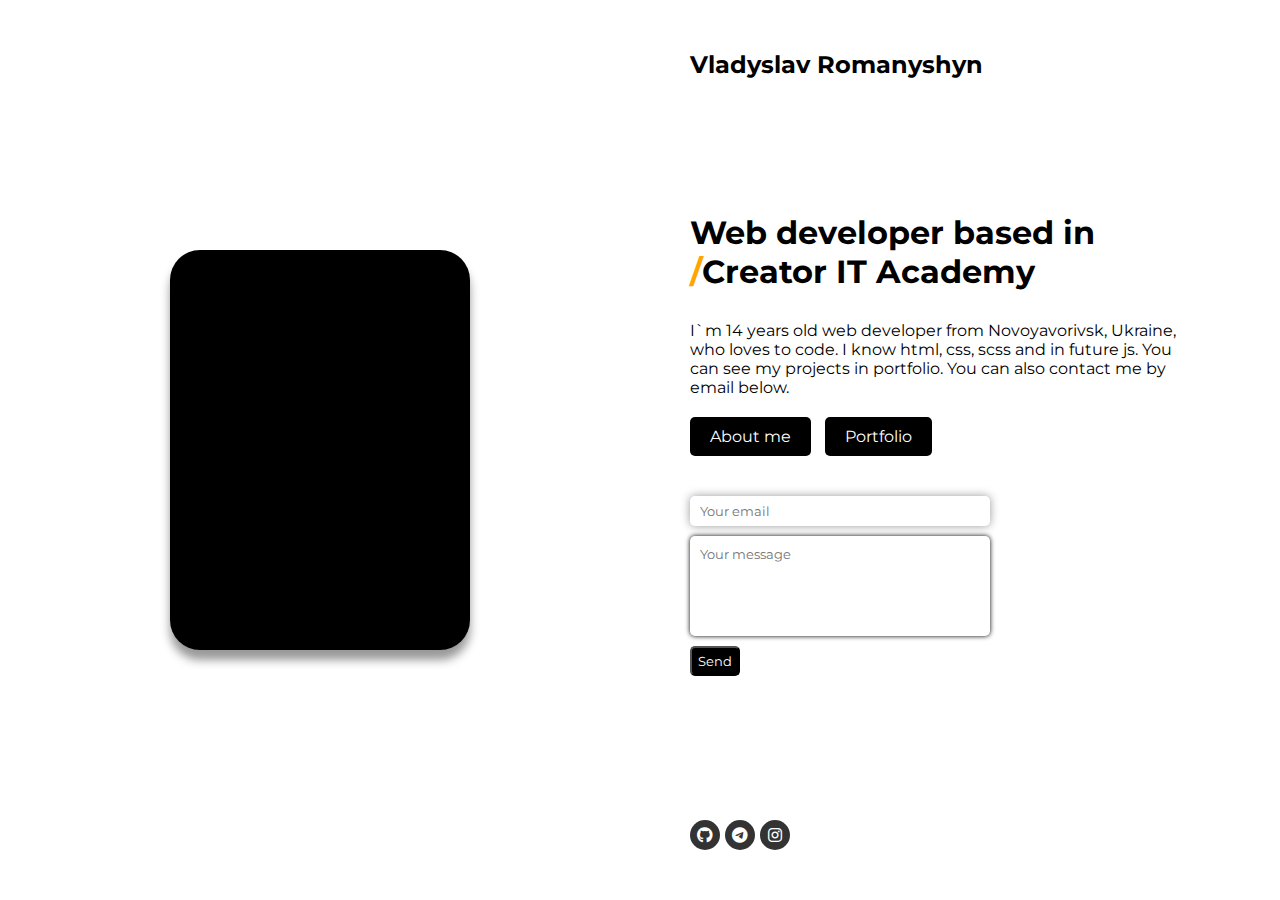
<file: index.html>
<!DOCTYPE html>
<html lang="en">
<head>
    <meta charset="UTF-8">
    <meta name="viewport" content="width=device-width, initial-scale=1.0">
    <title>Portfolio</title>
    <link rel="stylesheet" href="./style.css">
    <link rel='stylesheet' href='https://cdnjs.cloudflare.com/ajax/libs/font-awesome/6.7.2/css/all.css' integrity='sha512-GmZYQ9SKTnOea030Tbiat0Y+jhnYLIpsGAe6QTnToi8hI2nNbVMETHeK4wm4MuYMQdrc38x+sX77+kVD01eNsQ==' crossorigin='anonymous'/>


    <link href="https://fonts.googleapis.com/css?family=Montserrat:100,200,300,regular,500,600,700,800,900,100italic,200italic,300italic,italic,500italic,600italic,700italic,800italic,900italic" rel="stylesheet" />

</head>
<body>
    <div class="wrap">
        <div class="photoContainer">
            <div class="photo"></div>
        </div>


        <div class="infoContainer">
            <div class="nameContainer">
                <h2>Vladyslav Romanyshyn</h2>
            </div>
            <div class="mainInfoContainer">
                <h1>Web developer based in <span>/</span>Creator IT Academy </h1>
                <p>I`m 14 years old web developer from Novoyavorivsk, Ukraine, who loves to code. I know html, css, scss and in future js. You can see my projects in portfolio. You can also contact me by email below.</p>

                <div class="controlls">
                    <a href="https://www.figma.com/design/ebfzkCVe7oDDeDLrqlomrQ/Untitled?node-id=0-1&p=f&t=4Xk5L8ZpNwjHn4Un-0">About me</a>
                    <a href="./portfolio.html">Portfolio</a>
                </div>

                <form action="https://formspree.io/f/xzzzrnly"   method="POST"> 
                    <input type="email" name="email" placeholder="Your email">
                    <textarea name="message" placeholder="Your message"></textarea>
                    <button type="submit">Send</button>
                </form>
            </div>
            <div class="socialContainer">
                <div class="socialItem">
                    <a href="https://github.com/VladyslavRomanyshyn"><i class="fa-brands fa-github"></i></a>
                </div>
                <div class="socialItem">
                    <a href="https://t.me/anycprorok"><i class="fa-brands fa-telegram"></i></a></div>
                <div class="socialItem"><a href="https://www.instagram.com/lukik228/?next=%2F"><i class="fa-brands fa-instagram"></i></a></div>
            </div>

        </div>

       
    </div>
</body>
</html>
</file>
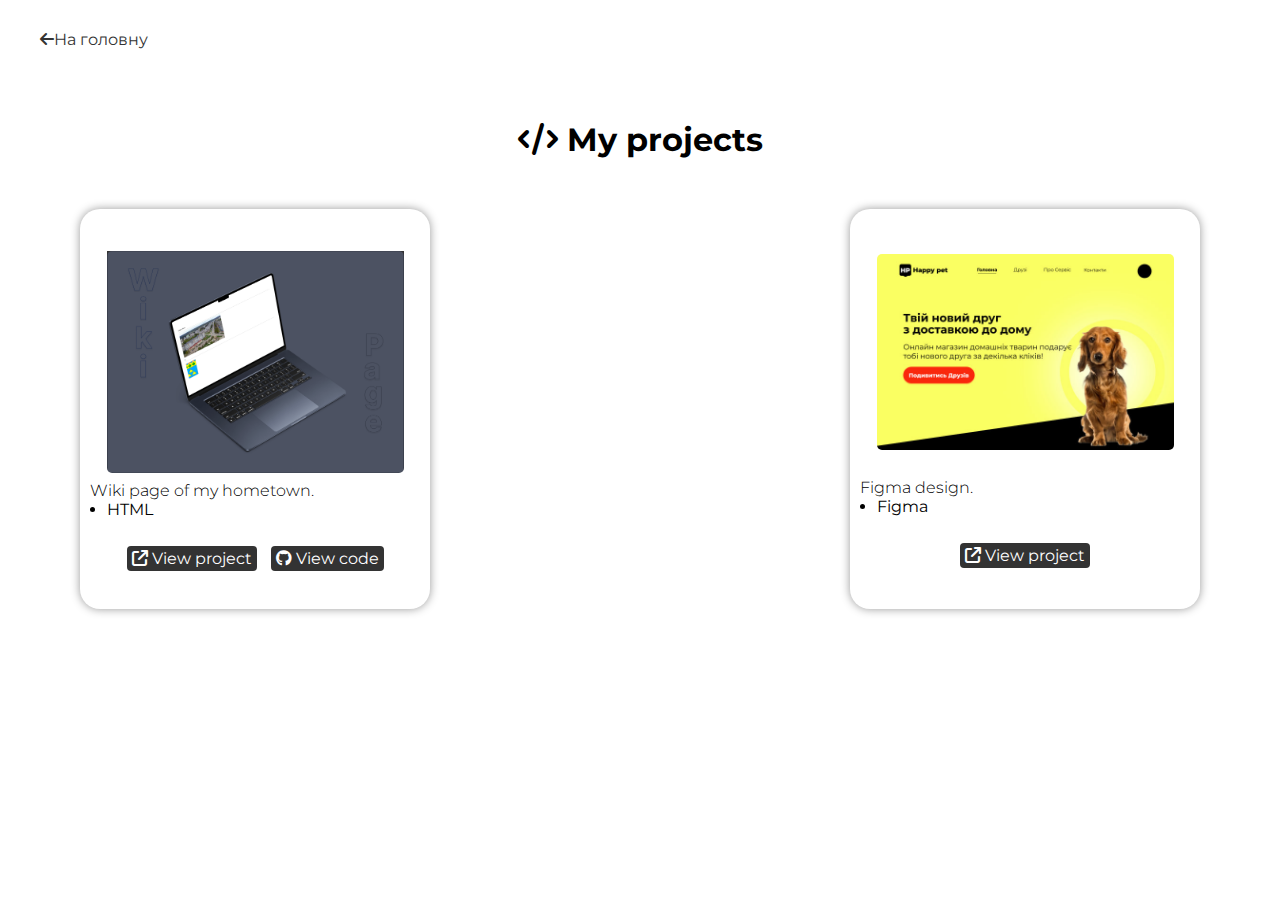
<file: portfolio.html>
<!DOCTYPE html>
<html lang="en">
<head>
    <meta charset="UTF-8">
    <meta name="viewport" content="width=device-width, initial-scale=1.0">
    <title>Portfolio</title>
    <link rel="stylesheet" href="./portfolio.css">


    <link rel='stylesheet' href='https://cdnjs.cloudflare.com/ajax/libs/font-awesome/6.7.2/css/all.css' integrity='sha512-GmZYQ9SKTnOea030Tbiat0Y+jhnYLIpsGAe6QTnToi8hI2nNbVMETHeK4wm4MuYMQdrc38x+sX77+kVD01eNsQ==' crossorigin='anonymous'/>
    <link href="https://fonts.googleapis.com/css?family=Montserrat:100,200,300,regular,500,600,700,800,900,100italic,200italic,300italic,italic,500italic,600italic,700italic,800italic,900italic" rel="stylesheet" />
</head>
<body>
    <div class="wrap">
        
        <div class="headerContainer">
            <a href="./index.html"><i class="fa-solid fa-arrow-left"></i>На головну</a>
        </div>
        <h1> <i class="fa-solid fa-code"></i> My projects</h1>
        
        <div class="projectsContainer">
            <!-- Project 1 -->
            <div class="projectItem">
                <div class="photoContainer">
                    <img src="pngs/Untitled.png" alt="Project">
                </div>              
                <p>Wiki page of my hometown.
                    <ul>
                        <li>HTML</li>
                    </ul>
                </p>
                <div class="viewContainer">
                    <a href="https://vladyslavromanyshyn.github.io/My-hometown/"><i class="fa-solid fa-arrow-up-right-from-square"></i>View project</a>
                    <a href="https://github.com/VladyslavRomanyshyn/My-hometown"><i class="fa-brands fa-github"></i>View code</a>
                </div>
            </div>
            <!-- Project 1 end -->
        
        <!-- Project 2 -->
            <div class="projectItem2">
                <div class="photoContainer2">
                    <img src="pngs/figma1.jpg" alt="Project">
                </div>
                <p>Figma design.
                    <ul>
                        <li>Figma</li>                                            
                    </ul>
                </p>
                <div class="viewContainer2">
                    <a href="https://www.figma.com/design/QbKSarW6LUjvTLUHNs52w9/Untitled?node-id=0-1&p=f&t=4Xk5L8ZpNwjHn4Un-0"><i class="fa-solid fa-arrow-up-right-from-square"></i>View project</a>
                    
                </div>
            </div>
        </div>
        <!-- Project 2 end -->
    </div>
</body>
</html>
</file>
<file: style.css>
* {
    margin: 0;
    padding: 0;
    box-sizing: border-box;
    font-family: Montserrat;
}

.wrap {
    width: 100%;
    min-height: 100vh;
    display: flex;
    align-items: center;
    justify-content: space-between;
}

.photoContainer {
    width: 50%;
    min-height: 100vh;
    display: flex;
    align-items: center;
    justify-content: center;
}

.infoContainer {
    width: 50%;
    height: 100vh;
    display: flex;
    flex-direction: column;
    justify-content: space-between;
    padding: 50px;
}

.socialContainer {
    display: flex;
}

.socialContainer .socialItem {
    width: 30px;
    height: 30px;
    background-color: #333;
    border-radius: 50%;
    color: #fff;
    display: flex;
    justify-content: center;
    align-items: center;
    margin-right: 5px;
    
}

.socialContainer .socialItem i {
    color: #fff;
}

.photo {
    width: 300px;
    height: 400px;
    background-color: #000;
    border-radius: 30px;
    box-shadow: 0 10px 10px #999;
}

.infoContainer .mainInfoContainer {
    padding: 0 50px 0 0;
}

.infoContainer .mainInfoContainer p {
    margin: 30px 0;
    font-size: 16px;
    font-weight: 400;
}

.infoContainer .mainInfoContainer .controlls a {
    text-decoration: none;
    color: #fff;
    background-color: #000;
    padding: 10px 20px;
    border: none;
    border-radius: 5px;
    cursor: pointer;
    margin-right: 10px;
}

.infoContainer .mainInfoContainer h1 span {
    color: orange;
    animation-name: blink;
    animation-duration: 1s;
    animation-iteration-count: infinite;
}

.socialItem:hover {
    position: relative;
    top: -5px;
    transition: 0.2s ease-in-out;
    cursor: pointer;
}



form {
    display: flex;
    flex-direction: column;
    align-items: center;
    width: 100%;
    padding-top: 30px;
    align-items: flex-start;
    margin-top: 20px;
}

form input {
    width: 300px;
    height: 30px;
    border: none;
    box-shadow: 0 0 10px #999;
    border-radius: 5px;
    padding: 0 10px;
    outline: none;
}


form textarea{
    width: 300px;
    height: 100px;
    border: none;
    box-shadow: 0 0 5px;
    border-radius: 5px;
    padding: 10px;
    outline: none;
    margin-top: 10px;
    resize: none;
    
}


form button {
    width: 50px;
    height: 30px;
    background-color: #000;
    color: #fff;
    border-radius: 5px;
    margin: 10px 0px;
}


@keyframes blink {
    0% {
        opacity: 0;
    }

    50% {
        opacity: 1;
    }

    100% {
        opacity: 0;
    }
}


@media screen and (max-width: 900px) {
    .wrap {
        flex-direction: column;
    }

    .photoContainer {
        width: 100%;
    }

    .infoContainer {
        width: 100%;
    }
}
</file>
<file: portfolio.css>
* {
    margin: 0;
    padding: 0;
    box-sizing: border-box;
    font-family: Montserrat;
}

.wrap {
    width: 100%;
    min-height: 100vh;
    display: flex;
    flex-direction: column;
    align-items: center;
    padding: 30px;
}

.projectsContainer {
    width: 100%;
    display: flex;
    flex-wrap: wrap;
    justify-content: space-between;
    padding: 30px;
}
/* Project 1 */

.projectItem {
    width: 350px;
    height: 400px;
    box-shadow: 0 0 10px #999;
    margin: 20px;
    border-radius: 20px;
    padding: 10px;
    display: flex;
    justify-content: center;
    flex-direction: column;
    align-items: center;
    margin-bottom: 20px;
}

.photoContainer {
    width: 90%;
    height: 200px;
    background-color: #333;
}

.photoContainer img {
    width: 100%;
    border-radius: 5px;
    

}

.projectItem ul {
    width: 90%;
}

.projectItem a{
    text-decoration: none;
    background-color: #333;
    color: #fff;
    padding: 3px 5px;
    border-radius: 4px;
    margin: 10px 5px;
    margin-top: 20px;
    
}

.projectItem a {
    margin-top: 10px;
}

.projectItem a i{
    margin-right: 4px;
    
}

.projectItem p {
    width: 100%;
    font-weight: 300;
    margin-top: 30px;
}

.headerContainer {
    width: 100%;
    height: 10vh;
    display: flex;
    justify-content: flex-start;
    align-items: baseline;

}

.headerContainer a{ 
    text-decoration: none;
    color: #333;
    margin-left: 10px;
}

/* Project 1 end */

/* project 2 */
.projectItem2 {
    width: 350px;
    height: 400px;
    box-shadow: 0 0 10px #999;
    margin: 20px;
    border-radius: 20px;
    padding: 10px;
    display: flex;
    justify-content: center;
    flex-direction: column;
    align-items: center;
    margin-bottom: 20px;
}

.photoContainer2 {
    width: 90%;
    height: 194px;
    background-color: #333;
    border-radius: 10px;
}

.photoContainer2 img {
    width: 100%;
    border-radius: 5px;
    

}

.projectItem2 ul {
    width: 90%;
}

.projectItem2 a{
    text-decoration: none;
    background-color: #333;
    color: #fff;
    padding: 3px 5px;
    border-radius: 4px;
    margin: 10px 5px;
    margin-top: 20px;
    
}

.projectItem2 a {
    margin-top: 10px;
}

.projectItem2 a i{
    margin-right: 4px;
    
}

.projectItem2 p {
    width: 100%;
    font-weight: 300;
    margin-top: 30px;
}

.headerContainer2 {
    width: 100%;
    height: 10vh;
    display: flex;
    justify-content: flex-start;
    align-items: baseline;

}

.headerContainer2 a{ 
    text-decoration: none;
    color: #333;
    margin-left: 10px;
}


/* project 2 end */

/* project 3 */
.projectItem3 {
    width: 350px;
    height: 400px;
    box-shadow: 0 0 10px #999;
    margin: 20px;
    border-radius: 20px;
    padding: 10px;
    display: flex;
    justify-content: center;
    flex-direction: column;
    align-items: center;
    margin-bottom: 20px;
}

.photoContainer3 {
    width: 90%;
    height: 194px;
    background-color: #333;
    border-radius: 10px;
}

.photoContainer3 img {
    width: 100%;
    border-radius: 5px;
    

}

.projectItem3 ul {
    width: 90%;
}

.projectItem3 a{
    text-decoration: none;
    background-color: #333;
    color: #fff;
    padding: 3px 5px;
    border-radius: 4px;
    margin: 10px 5px;
    margin-top: 20px;
    
}

.projectItem3 a {
    margin-top: 10px;
}

.projectItem3 a i{
    margin-right: 4px;
    
}

.projectItem3 p {
    width: 100%;
    font-weight: 300;
    margin-top: 30px;
}

.headerContainer3 {
    width: 100%;
    height: 10vh;
    display: flex;
    justify-content: flex-start;
    align-items: baseline;

}

.headerContainer3 a{ 
    text-decoration: none;
    color: #333;
    margin-left: 10px;
}

    
/* project 3 end */
</file>
